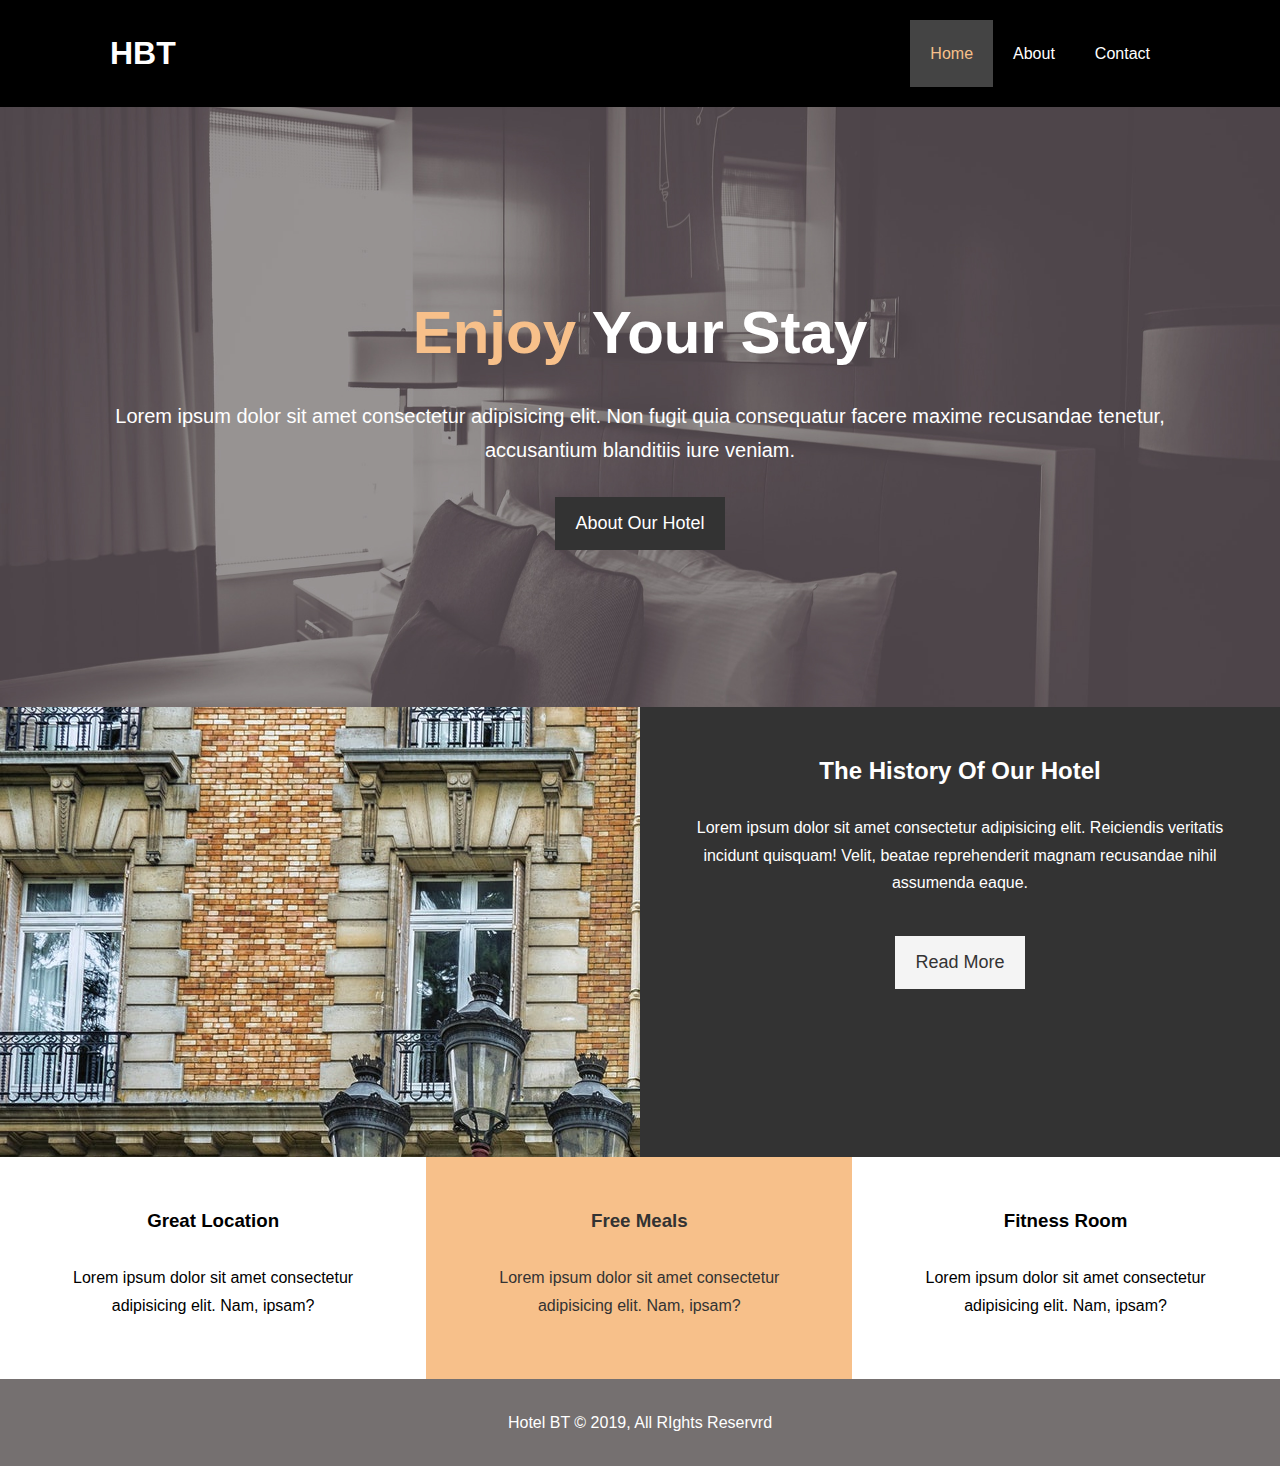
<file: index.html>
<!DOCTYPE html>
<html lang="en">
<head>
  <meta charset="UTF-8">
  <meta http-equiv="X-UA-Compatible" content="IE=edge">
  <meta name="viewport" content="width=device-width, initial-scale=1.0">
  <meta name="description" content="Welcome to the most extraordinary hotel in Boston Massachusetts">
  <meta name="keywords" content="hotel,boston hotel,new englan hotel">
  <link rel="stylesheet" href="https://use.fontawesome.com/releases/v5.6.3/css/all.css"
    integrity="sha384-UHRtZLI+pbxtHCWp1t77Bi1L4ZtiqrqD80Kn4Z8NTSRyMA2Fd33n5dQ8lWUE00s/" crossorigin="anonymous">
    <link rel="stylesheet" href="css/style.css">
  <link rel="stylesheet" media="screen and (max-width:768px)" href="css/mobile.css">
  <title>Hotel BT | Welcome</title>
</head>

<body>
  <header>
    <nav id="navbar">
      <div class="container">
        <h1 class="logo"><a href="#index.html">HBT</a></h1>
        <ul>
          <li><a class="current" href="./index.html">Home</a></li>
          <li><a href="./about.html">About</a></li>
          <li><a href="./contact.html">Contact</a></li>
      </ul> 
      </div>
    </nav>

    <div id="showcase">
      <div class="container">
        <div class="showcase-content">
          <h1><span class="text-primary">Enjoy</span> Your Stay</h1> 
          <p class="lead">Lorem ipsum dolor sit amet consectetur adipisicing elit. Non fugit quia consequatur facere
            maxime recusandae tenetur, accusantium blanditiis iure veniam.</p>
          <a class="btn" href="about.html">About Our Hotel</a>
        </div>
      </div>
    </div>
  </header>

  <section id="home-info" class="bg-dark">
    <div class="info-img"></div>
    <div class="info-content">
      <h2><span class="tex-primary">The History</span> Of Our Hotel</h2>
      <p>
        Lorem ipsum dolor sit amet consectetur adipisicing elit. Reiciendis veritatis incidunt quisquam! Velit, beatae  
        reprehenderit magnam recusandae nihil assumenda eaque.
      </p>
      <a href="about.html" class="btn btn-light">Read More</a>
    </div>
  </section>

  <section id="features">
    <div class="box bg-light"> 
      <i class="fas fa-hotel fa-3x"></i>
      <h3>Great Location</h3>
      <p>Lorem ipsum dolor sit amet consectetur adipisicing elit. Nam, ipsam?</p>
    </div>
    <div class="box bg-primary">
      <i class="fas fa-utensils fa-3x"></i>
      <h3>Free Meals</h3>
      <p>Lorem ipsum dolor sit amet consectetur adipisicing elit. Nam, ipsam?</p>
    </div>
    <div class="box bg-light">  
      <i class="fas fa-dumbbell fa-3x"></i>
      <h3>Fitness Room</h3>
      <p>Lorem ipsum dolor sit amet consectetur adipisicing elit. Nam, ipsam?</p>
    </div>
  </section>

  <div class="clr"></div>

  <footer id="let-footer">
     <p>Hotel BT &copy; 2019, All RIghts Reservrd</p>
  </footer>
</body>
</html>
</file>
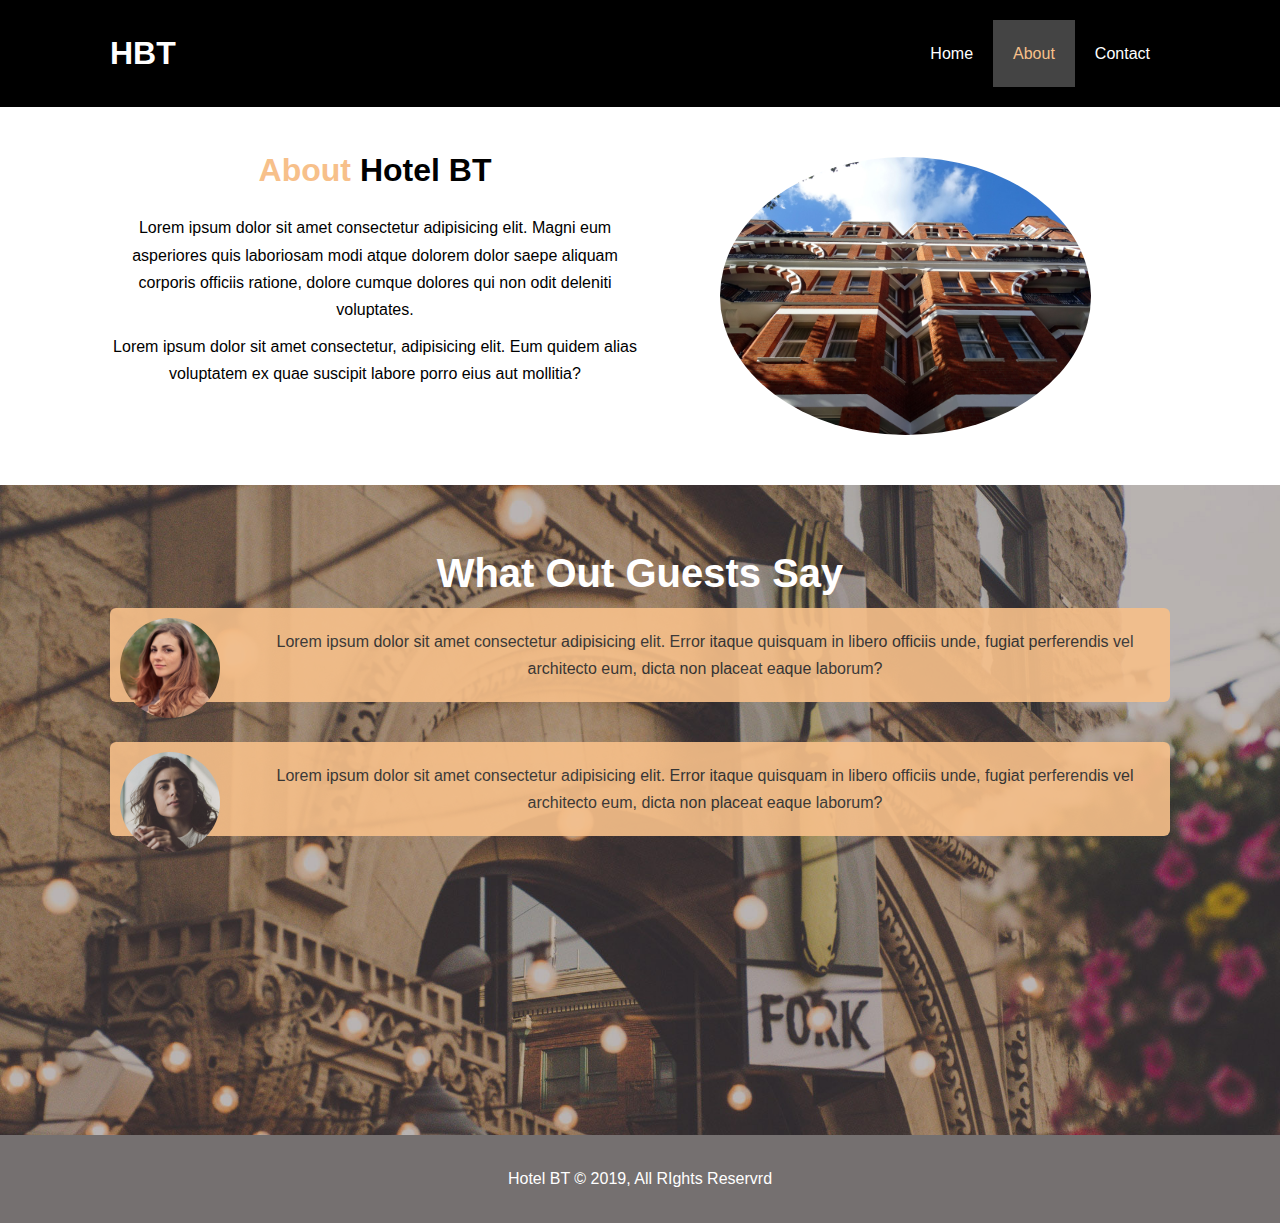
<file: about.html>
<!DOCTYPE html>
<html lang="en">
  <head>
    <meta charset="UTF-8" />
    <meta http-equiv="X-UA-Compatible" content="IE=edge" />
    <meta name="viewport" content="width=device-width, initial-scale=1.0" />
    <meta
      name="description"
      content="Welcome to the most extraordinary hotel in Boston Massachusetts"
    />
    <meta name="keywords" content="hotel,boston hotel,new englan hotel" />
    <link rel="stylesheet" href="css/style.css" />
    <link
      rel="stylesheet"
      media="screen and (max-width:768px)"
      href="css/mobile.css"
    />
    <title>Hotel BT | About</title>
  </head>
  <body>
    <header>
      <nav id="navbar">
        <div class="container">
          <h1 class="logo"><a href="#index.html">HBT</a></h1>
          <ul>
            <li><a href="./index.html">Home</a></li>
            <li><a class="current" href="./about.html">About</a></li>
            <li><a href="./contact.html">Contact</a></li>
          </ul>
        </div>
      </nav>
    </header>

    <section id="about-info" class="bg-light py-3">
      <div class="container">
        <div class="info-left">
          <h1 l-heading><span class="text-primary">About</span> Hotel BT</h1>
          <p>
            Lorem ipsum dolor sit amet consectetur adipisicing elit. Magni eum
            asperiores quis laboriosam modi atque dolorem dolor saepe aliquam
            corporis officiis ratione, dolore cumque dolores qui non odit
            deleniti voluptates.
          </p>
          <p>
            Lorem ipsum dolor sit amet consectetur, adipisicing elit. Eum quidem
            alias voluptatem ex quae suscipit labore porro eius aut mollitia?
          </p>
        </div>
        <div class="info-right">
          <img src="./img/photo-2.jpg" alt="hotel" />
        </div>
      </div>
    </section>

    <div class="clr"></div>

    <section id="testimonials" class="py-3">
      <div class="container">
        <h2 class="l-heading">What Out Guests Say</h2>
        <div class="testimonial bg-primary">
          <img src="./img/person-1.jpg" alt="Samantha" />
          <p>
            Lorem ipsum dolor sit amet consectetur adipisicing elit. Error
            itaque quisquam in libero officiis unde, fugiat perferendis vel
            architecto eum, dicta non placeat eaque laborum?
          </p>
        </div>

        <div class="testimonial bg-primary">
          <img src="./img/person-2.jpg" alt="Jen" />
          <p>
            Lorem ipsum dolor sit amet consectetur adipisicing elit. Error
            itaque quisquam in libero officiis unde, fugiat perferendis vel
            architecto eum, dicta non placeat eaque laborum?
          </p>
        </div>
      </div>
    </section>

    <footer id="let-footer">
      <p>Hotel BT &copy; 2019, All RIghts Reservrd</p>
    </footer>
  </body>
</html>
</file>
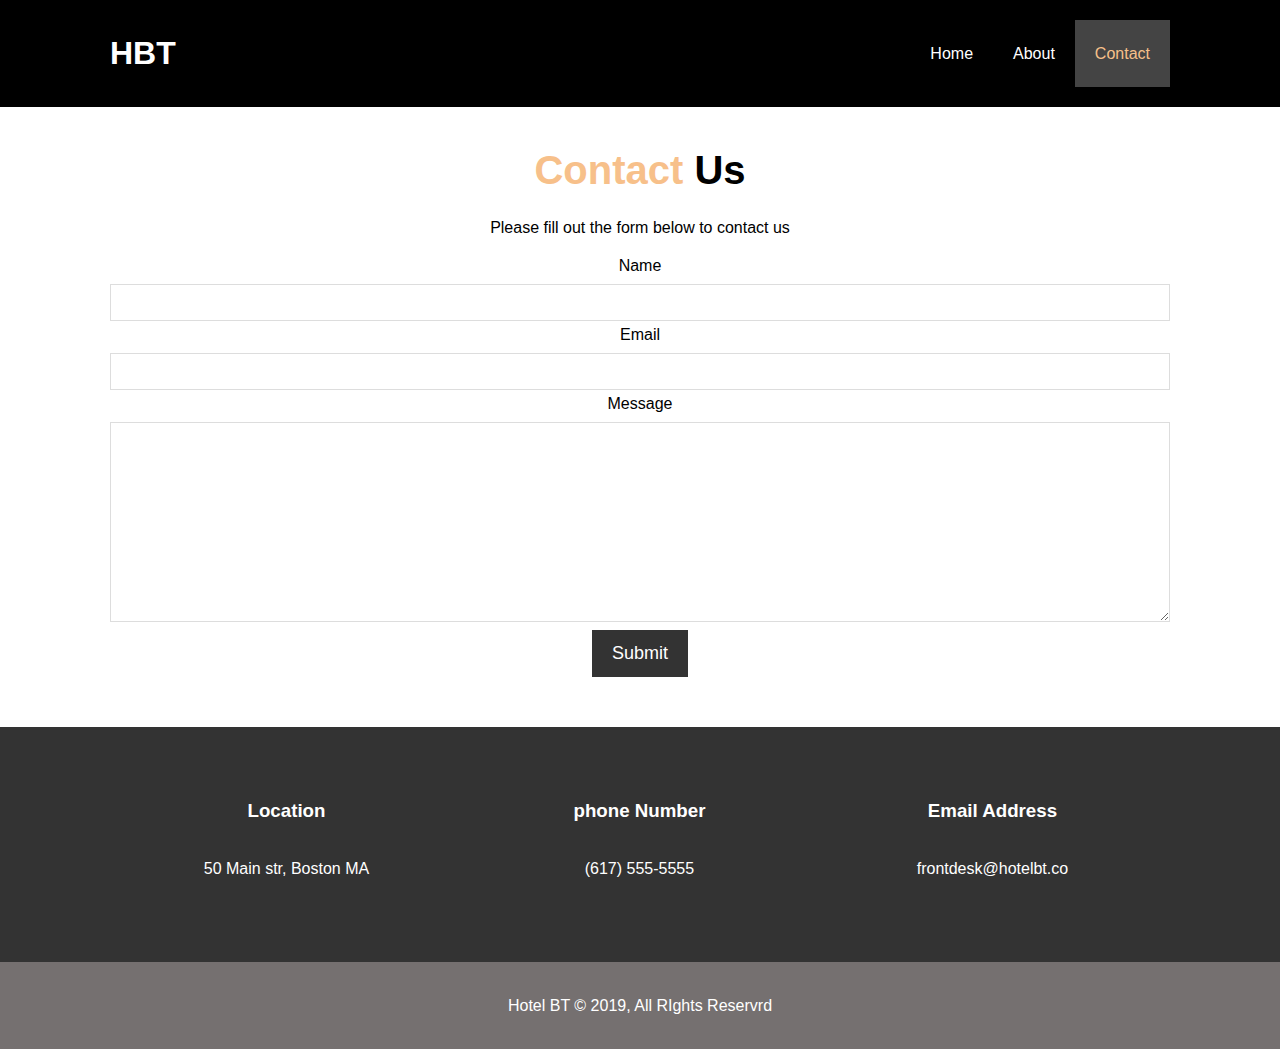
<file: contact.html>
<!DOCTYPE html>
<html lang="en">
<head>
  <meta charset="UTF-8">
  <meta http-equiv="X-UA-Compatible" content="IE=edge">
  <meta name="viewport" content="width=device-width, initial-scale=1.0">
  <meta name="description" content="Welcome to the most extraordinary hotel in Boston Massachusetts">
  <meta name="keywords" content="hotel,boston hotel,new englan hotel">
  <link rel="stylesheet" href="https://use.fontawesome.com/releases/v5.6.3/css/all.css"
    integrity="sha384-UHRtZLI+pbxtHCWp1t77Bi1L4ZtiqrqD80Kn4Z8NTSRyMA2Fd33n5dQ8lWUE00s/" crossorigin="anonymous">
  <link rel="stylesheet" href="css/style.css">
  <link rel="stylesheet" media="screen and (max-width:768px)" href="css/mobile.css">
  <title>Hotel BT | Contact</title>
</head>

<body>
  <header>
    <nav id="navbar">
      <div class="container">
        <h1 class="logo"><a href="index.html">HBT</a></h1>
        <ul>
          <li><a  href="./index.html">Home</a></li>
          <li><a href="./about.html">About</a></li>
          <li><a class="current" href="./contact.html">Contact</a></li>
      </ul>
      </div>
    </nav>
  </header>

  <section id="contact-form" class="py-3">
    <div class="container">
      <form accept="process.php">
        <h1 class="l-heading"><span  class="text-primary">Contact</span> Us</h1>
        <p>Please fill out the form below to contact us</p>

        <div form-group>
          <label for="name">Name</label>
          <input type="text" id="name" name="name">
        </div>
        <div form-group>
          <label for="email">Email</label>
          <input type="email" name="email" id="email">
        </div>
        <div form-group> 
          <label for="message">Message</label>
          <textarea name="message" id="message"></textarea>
        </div>
        <button type="submit" class="btn">Submit</button>
      </form>
    </div>
  </section>

  <section id="contact-info" class="bg-dark">
    <div class="container">
      <div class="box"> 
        <i class="fas fa-hotel fa-3x"></i>
        <h3>Location</h3>
        <p>50 Main str, Boston MA</p>
      </div>
      <div class="box">
        <i class="fas fa-phone fa-3x"></i>
        <h3>phone Number</h3>
        <p>(617) 555-5555</p>
      </div>
      <div class="box">  
        <i class="fas fa-envelope fa-3x"></i>
        <h3>Email Address</h3>
        <p>frontdesk@hotelbt.co</p>
      </div>
    </div>
  </section>

  <footer id="let-footer">
    <p>Hotel BT &copy; 2019, All RIghts Reservrd</p>
  </footer>
</body>

</html>
</file>
<file: css/mobile.css>
#navbar .logo {
    float: none;
    text-align: center;  
}

#navbar ul, #navbar ul li {
    float: none;
}

#navbar ul li a {
    padding: 5px;
    border-bottom: #444 dotted 1px;
}

/* Home Info */
#home-info .info-img {
    display: none;
}

#home-info .info-content {
    float: none;
    width: 100%; 
}

/* Boxes */
.box {
    float: none;
    width: 100%;
}

/* About */
#about-info .info-right,
#about-info .info-left {
    float: none;
    width: 100%;
}

#about-info .info-right {
    margin-top: 30px;
}

.l-heading {
    text-align: center;
}

/* Contact */
#contact-info .box {
    border-bottom: #444 dotted 1px;
}
</file>
<file: css/style.css>
/* Reset */
* {
    margin: 0;
    padding: 0;
    box-sizing: border-box;
}

/* Main Styling */
html, body {
    font-family: 'Segoe UI', Tahoma, Geneva, Verdana, sans-serif;
    line-height: 1.7em;
}

a {
    color: #333;
    text-decoration: none;
}

h1, h2, h3 {
    padding-bottom: 20px;
}

p {
    margin: 10px 0;
}

/* Utility Classes */
.container {
    margin: auto;
    max-width: 1100px;
    overflow: auto;
    padding: 0 20px;
}

.text-primary {
    color: #f7c08a;
}

.lead {
    font-size: 20px;
}

.btn {
    display: inline-block;
    font-size: 18px;
    color: #fff;
    background: #333;
    padding: 13px 20px;
    border: none;
    cursor: pointer;
}

.btn:hover {
    background: #f7c08a;
    color: #333;
}

.btn-light {
    background: #f4f4f4;
    color: #333;  
}

.bg-dark {
    background: #333;
    color: #fff;
}

.btn-light {
    background: #f4f4f4;
    color: #333;
}

.bg-primary {
    background: #f7c08a;
    color: #333;
}

.clr {
    clear: both;
}

.l-heading {
    font-size: 40px;
}

/* paddin */
.py-1 { padding: 10px 0; }
.py-2 { padding: 20px 0; }
.py-3 { padding: 30px 0; }

/* Navbar */
#navbar {
    background: #000;
    color: #fff;
    overflow: auto;
}

#navbar a {
    color: #fff;
}

#navbar .logo {
    float: left;
    padding-top: 20px;
}

#navbar ul {
    list-style: none;
    float: right;
}

#navbar ul li {
    float: left;
}

#navbar ul li a {
    display: block;
    padding: 20px;
    text-align: center;
}

#navbar ul li a:hover,
#navbar ul li a.current {
    background: #444;
    color: #f7c08a;
}

/* Showcase */ 
#showcase {
    background: url('../img/showcase.jpg') no-repeat center center/cover;
    height: 600px;
}

#showcase .showcase-content {
    color: #fff;
    text-align: center;
    padding-top: 170px;
}

#showcase .showcase-content h1 {
    font-size: 60px;
    line-height: 1.2em;
}

#showcase .showcase-content p {
    padding-bottom: 20px;
    line-height: 1.7em;
}

/* Home Info */
#home-info {
    height: 450px;
}

#home-info .info-img {
    float: left;
    width: 50%;
    background: url('../img/photo-1.jpg') no-repeat;
    min-height: 100%;
}

#home-info .info-content {
    float: right;
    width: 50%;
    height: 100%;
    text-align: center;
    padding: 50px 30px;
    overflow: hidden;
}

#home-info .info-content p {
    padding-bottom: 30px;
}

/* Features */
.box {
    float: left;
    width: 33.3%;
    padding: 50px;
    text-align: center;
}

/* About Info */
#about-info .info-right {
    float: right;
    width: 50%;
    min-height: 100%;
}

#about-info .info-right img {
    display: block;
    margin: auto;
    width: 70%;
    border-radius: 50% ;
}

#about-info .info-left {
    float: left;
    width: 50%;
    min-height: 100%;
}

/* Testimonials */
#testimonials {
    justify-content: center;
    text-align: center;
    height: 650px;
    background: url('../img/test-bg.jpg') no-repeat center center/cover;
    padding: 55px;
}

#testimonials h2 {
    color: #fff;
    text-align: center;
    padding-bottom: 20px;
}

.container {
    text-align: center;
    justify-content: center;
    align-items: center;
    padding: 20px;
}

#testimonials .testimonial {
    padding: 10px;
    margin-bottom: 40px;
    border-radius: 6px;
    opacity: 0.9;
}

#testimonials .testimonial img {
    width: 100px;
    float: left;
    margin-right: 30px;
    border-radius: 50%;
}

/* Contact Form */
#contact-form  .form-group{
    margin-bottom: 20px;
}

#contact-form label {
    display: block;
    margin-bottom: 5px;
}

#contact-form input,
#contact-form textarea {
    width: 100%;
    padding: 10px;
    border: 1px #ddd solid;
}

#contact-form textarea {
    height: 200px;
}

#contact-form input:focus,
#contact-form textarea:focus {
     outline-color: rgb(195, 183, 17);
}

/* Footer */
#let-footer {
    text-align: center;
    background: rgb(117, 112, 112);
    color: #fff;
    padding: 20px;
}
</file>
